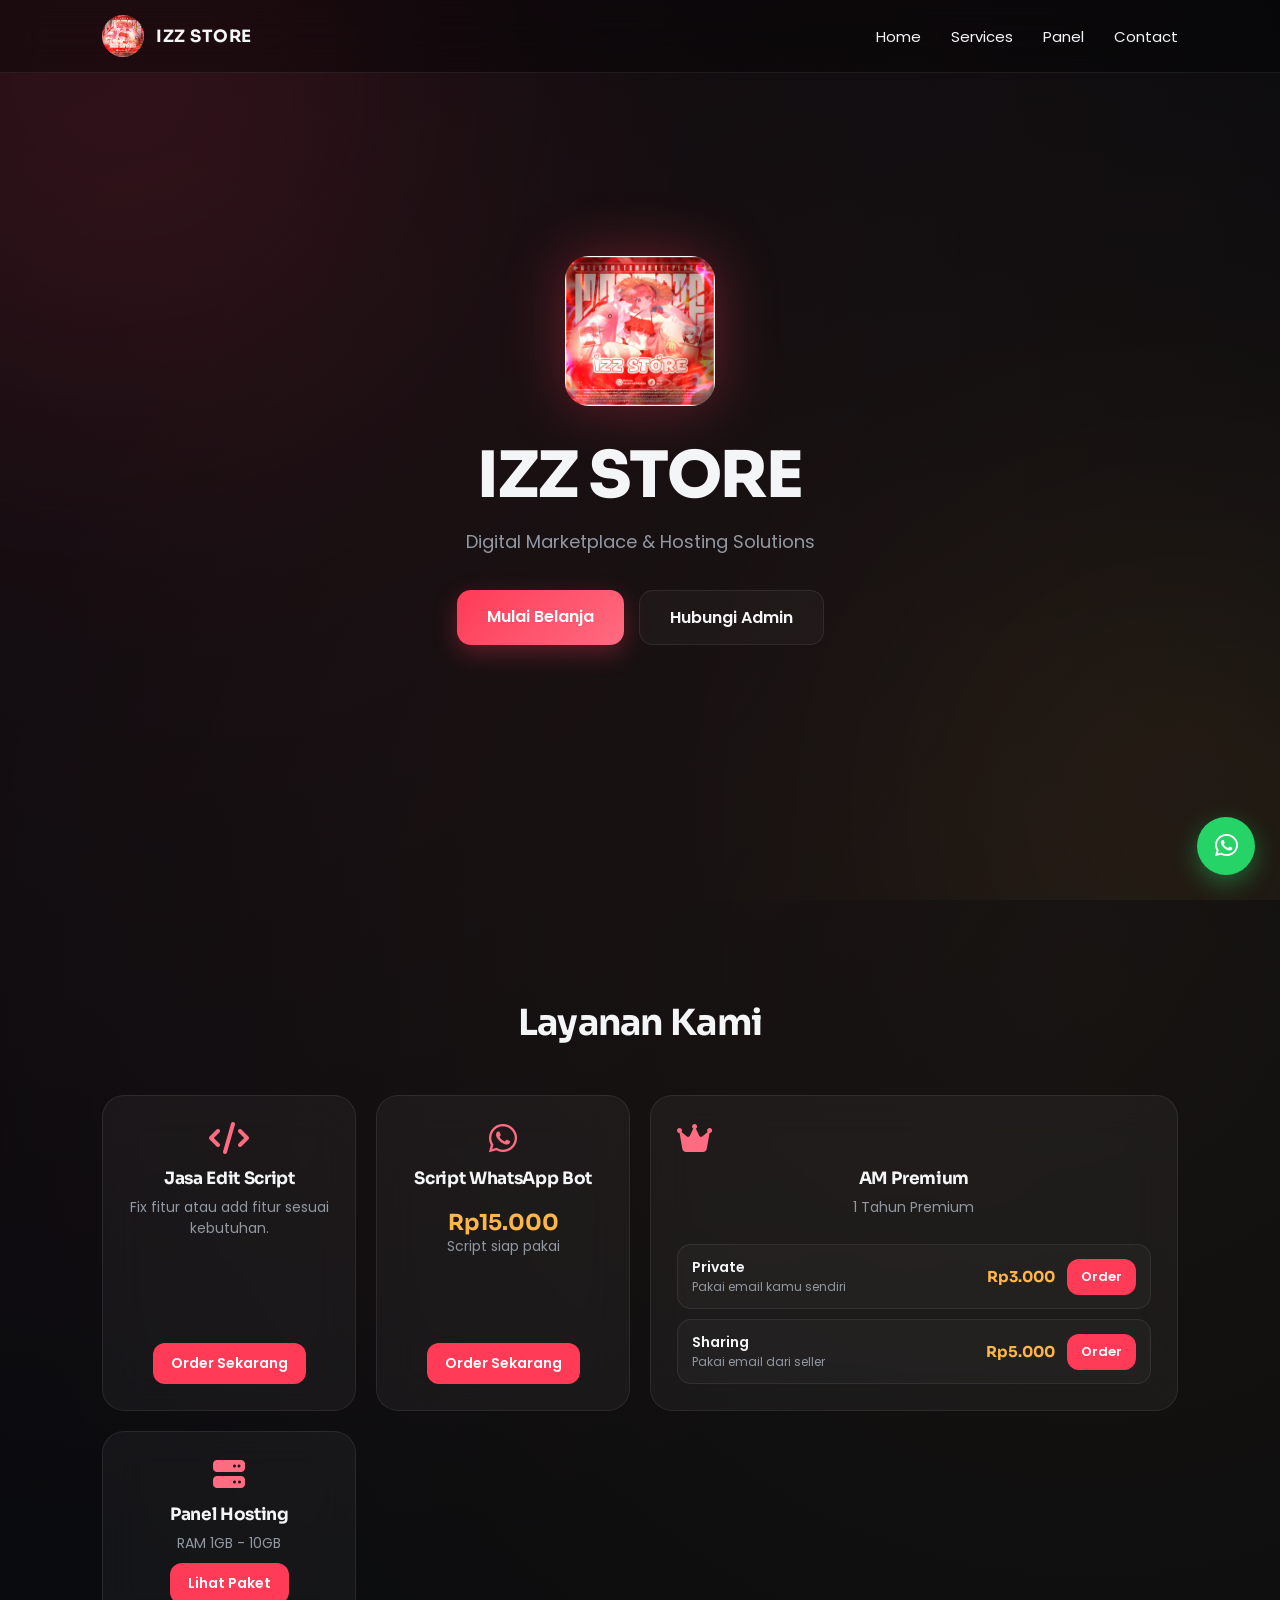
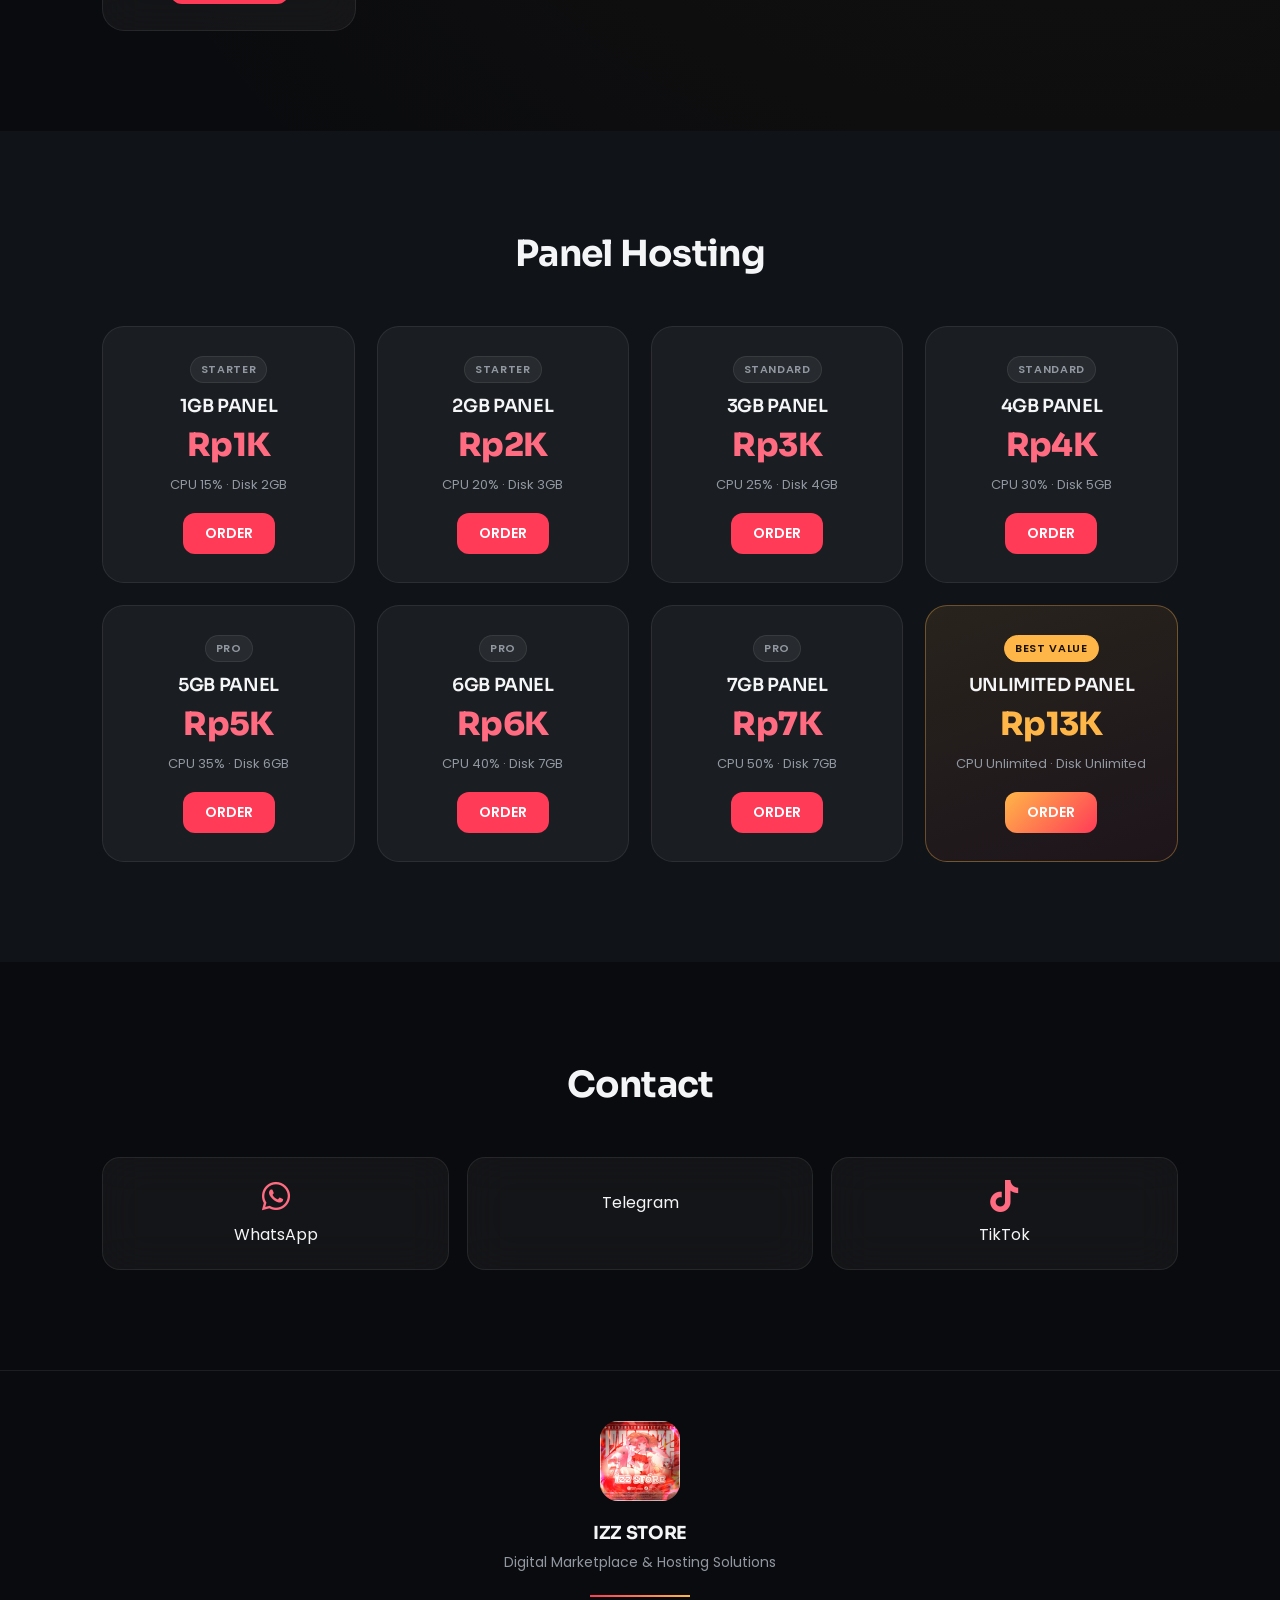
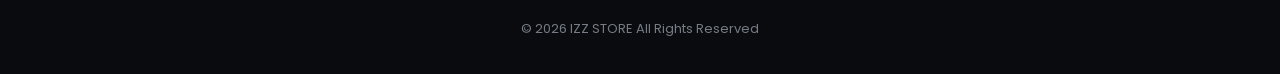
<file: index.html>
<!DOCTYPE html>
<html lang="id">
<head>

<meta charset="UTF-8">
<meta name="viewport" content="width=device-width, initial-scale=1.0">

<title>IZZ STORE</title>

<link rel="icon" href="favicon.png">

<link rel="preconnect" href="https://fonts.googleapis.com">
<link rel="preconnect" href="https://fonts.gstatic.com" crossorigin>

<link href="https://fonts.googleapis.com/css2?family=Poppins:wght@300;400;500;600;700;800&family=Sora:wght@500;600;700;800&display=swap" rel="stylesheet">

<link rel="stylesheet"
href="https://cdnjs.cloudflare.com/ajax/libs/font-awesome/6.6.0/css/all.min.css">

<link rel="stylesheet" href="style.css">

</head>
<body>

<!-- LOADER -->

<div id="loader">

<div class="loader-content">

<img src="logo.png">

<h2>IZZ STORE</h2>

</div>

</div>

<!-- NAVBAR -->

<header class="navbar">

<div class="logo">

<img src="logo.png">

<span>IZZ STORE</span>

</div>

<nav id="navMenu">

<a href="#home">Home</a>

<a href="#services">Services</a>

<a href="#panel">Panel</a>

<a href="#contact">Contact</a>

</nav>

<div class="menu-btn" id="menuBtn">

<i class="fas fa-bars"></i>

</div>

</header>

<!-- HERO -->

<section class="hero" id="home">

<div class="hero-glow glow1"></div>

<div class="hero-glow glow2"></div>

<div class="hero-content">

<img
src="logo.png"
class="hero-logo">

<h1>IZZ STORE</h1>

<p>

Digital Marketplace &
Hosting Solutions

</p>

<div class="hero-buttons">

<a href="#services"
class="btn-primary">

Mulai Belanja

</a>

<a
href="https://wa.me/6283154975704"
target="_blank"
class="btn-secondary">

Hubungi Admin

</a>

</div>

</div>

</section>

<!-- SERVICES -->

<section id="services">

<div class="section-title">

<h2>Layanan Kami</h2>

</div>

<div class="service-grid">

<!-- EDIT SCRIPT -->

<div class="service-card">

<i class="fas fa-code"></i>

<h3>Jasa Edit Script</h3>

<p>

Fix fitur atau add fitur
sesuai kebutuhan.

</p>



<a
href="https://wa.me/6283154975704?text=Saya%20mau%20order%20jasa%20edit%20script">

Order Sekarang

</a>

</div>

<!-- SCRIPT BOT -->

<div class="service-card">

<i class="fab fa-whatsapp"></i>

<h3>Script WhatsApp Bot</h3>

<span class="price">

Rp15.000

</span>

<p>

Script siap pakai

</p>



<a
href="order.html?produk=Script%20WhatsApp%20Bot&harga=15000">

Order Sekarang

</a>

</div>

<!-- AM PREMIUM -->

<div class="service-card service-card--am">

<i class="fas fa-crown"></i>

<h3>AM Premium</h3>

<p>1 Tahun Premium</p>

<div class="am-variant">
<div class="am-variant-info">
<span class="am-variant-label">Private</span>
<span class="am-variant-desc">Pakai email kamu sendiri</span>
</div>
<span class="am-variant-price">Rp3.000</span>
<a href="order.html?produk=AM%20Premium%20Private&harga=3000">Order</a>
</div>

<div class="am-variant">
<div class="am-variant-info">
<span class="am-variant-label">Sharing</span>
<span class="am-variant-desc">Pakai email dari seller</span>
</div>
<span class="am-variant-price">Rp5.000</span>
<a href="order.html?produk=AM%20Premium%20Sharing&harga=5000">Order</a>
</div>

</div>

<!-- PANEL -->

<div class="service-card">

<i class="fas fa-server"></i>

<h3>Panel Hosting</h3>

<p>

RAM 1GB - 10GB

</p>



<a href="#panel">

Lihat Paket

</a>

</div>

</div>

</section>

<!-- PANEL HOSTING -->

<section class="panel-section" id="panel">

<div class="section-title">

<h2>Panel Hosting</h2>

</div>

<div class="panel-grid">

<!-- 1GB -->

<div class="panel-card">

<span class="tier-tag">Starter</span>

<h3>1GB PANEL</h3>

<h1>Rp1K</h1>

<p>CPU 15% &middot; Disk 2GB</p>



<a
class="panel-btn"
href="order.html?produk=Panel%201GB&harga=1000">

ORDER

</a>

</div>

<!-- 2GB -->

<div class="panel-card">

<span class="tier-tag">Starter</span>

<h3>2GB PANEL</h3>

<h1>Rp2K</h1>

<p>CPU 20% &middot; Disk 3GB</p>



<a
class="panel-btn"
href="order.html?produk=Panel%202GB&harga=2000">

ORDER

</a>

</div>

<!-- 3GB -->

<div class="panel-card">

<span class="tier-tag">Standard</span>

<h3>3GB PANEL</h3>

<h1>Rp3K</h1>

<p>CPU 25% &middot; Disk 4GB</p>



<a
class="panel-btn"
href="order.html?produk=Panel%203GB&harga=3000">

ORDER

</a>

</div>

<!-- 4GB -->

<div class="panel-card">

<span class="tier-tag">Standard</span>

<h3>4GB PANEL</h3>

<h1>Rp4K</h1>

<p>CPU 30% &middot; Disk 5GB</p>



<a
class="panel-btn"
href="order.html?produk=Panel%204GB&harga=4000">

ORDER

</a>

</div>

<!-- 5GB -->

<div class="panel-card">

<span class="tier-tag">Pro</span>

<h3>5GB PANEL</h3>

<h1>Rp5K</h1>

<p>CPU 35% &middot; Disk 6GB</p>



<a
class="panel-btn"
href="order.html?produk=Panel%205GB&harga=5000">

ORDER

</a>

</div>

<!-- 6GB -->

<div class="panel-card">

<span class="tier-tag">Pro</span>

<h3>6GB PANEL</h3>

<h1>Rp6K</h1>

<p>CPU 40% &middot; Disk 7GB</p>



<a
class="panel-btn"
href="order.html?produk=Panel%206GB&harga=6000">

ORDER

</a>

</div>

<!-- 7GB -->

<div class="panel-card">

<span class="tier-tag">Pro</span>

<h3>7GB PANEL</h3>

<h1>Rp7K</h1>

<p>CPU 50% &middot; Disk 7GB</p>



<a
class="panel-btn"
href="order.html?produk=Panel%207GB&harga=7000">

ORDER

</a>

</div>

<!-- UNLIMITED -->

<div class="panel-card panel-card--unli">

<span class="tier-tag tier-tag--unli">Best Value</span>

<h3>UNLIMITED PANEL</h3>

<h1>Rp13K</h1>

<p>CPU Unlimited &middot; Disk Unlimited</p>



<a
class="panel-btn"
href="order.html?produk=Panel%20Unlimited&harga=13000">

ORDER

</a>

</div>

</div>

</section>

<!-- CONTACT -->

<section class="contact-section" id="contact">

<div class="section-title">

<h2>Contact</h2>

</div>

<div class="contact-grid">

<a
href="https://wa.me/6283154975704"
target="_blank">

<i class="fab fa-whatsapp"></i>

<span>WhatsApp</span>

</a>

<a
href="https://t.me/izzeditor"
target="_blank">

<i class="fab fa-Telegram"></i>

<span>Telegram</span>

</a>

<a
href="https://tiktok.com/@izzeditor_02"
target="_blank">

<i class="fab fa-tiktok"></i>

<span>TikTok</span>

</a>

</div>

</section>

<!-- FOOTER -->

<footer>

<div class="footer-content">

<img
src="logo.png"
alt="IZZ STORE">

<h3>IZZ STORE</h3>

<p>

Digital Marketplace &
Hosting Solutions

</p>

</div>

<div class="footer-line"></div>

<p class="copyright">

© 2026 IZZ STORE
All Rights Reserved

</p>

</footer>

<!-- FLOATING WHATSAPP -->

<a
href="https://wa.me/6283154975704"
target="_blank"
class="floating-wa">

<i class="fab fa-whatsapp"></i>

</a>

<!-- BACK TO TOP -->

<button id="topBtn">

<i class="fas fa-arrow-up"></i>

</button>

<script src="script.js"></script>

</body>
</html>
</file>
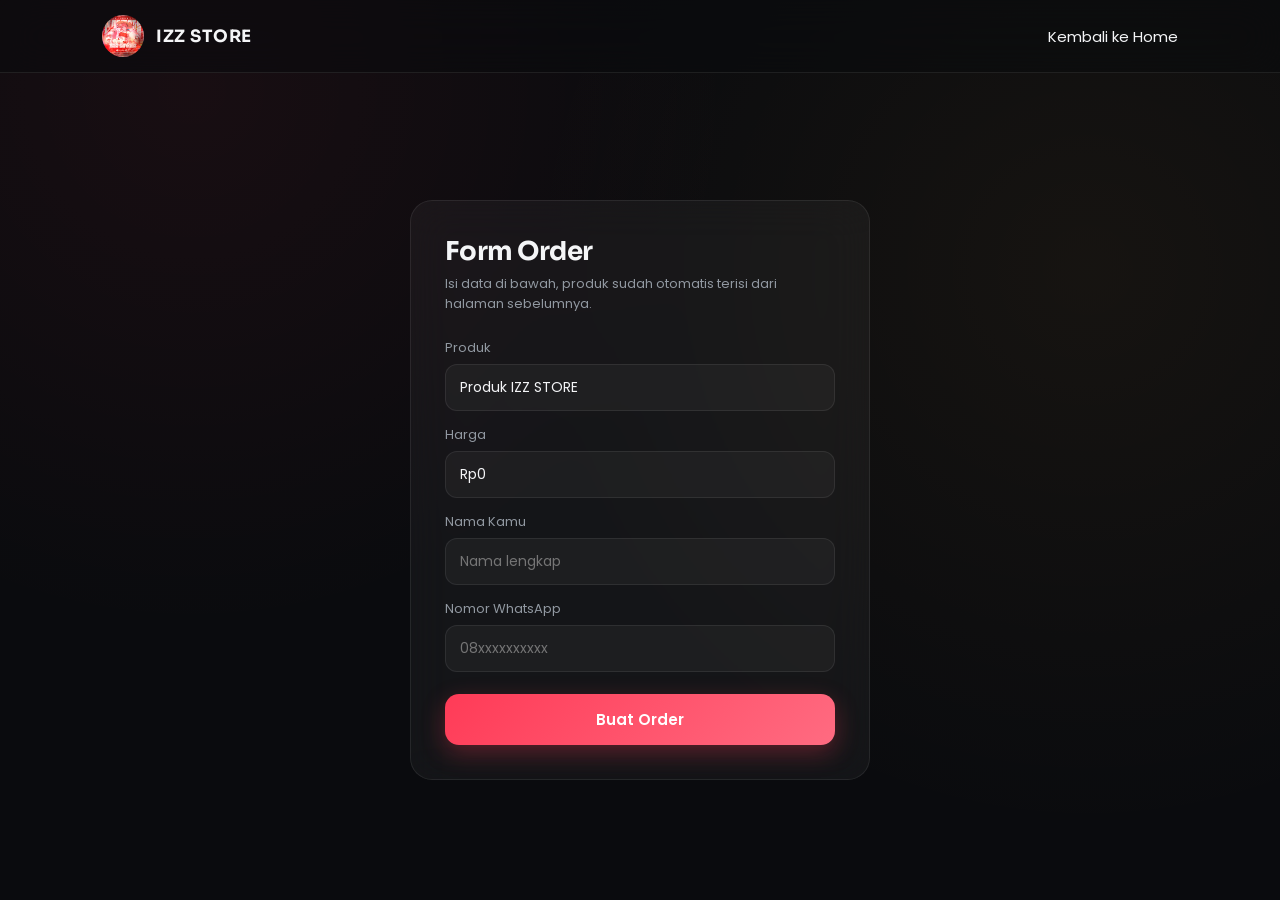
<file: order.html>
<!DOCTYPE html>
<html lang="id">
<head>

<meta charset="UTF-8">
<meta name="viewport" content="width=device-width, initial-scale=1.0">

<title>Order - IZZ STORE</title>

<link rel="icon" href="favicon.png">

<link rel="preconnect" href="https://fonts.googleapis.com">
<link rel="preconnect" href="https://fonts.gstatic.com" crossorigin>

<link href="https://fonts.googleapis.com/css2?family=Poppins:wght@300;400;500;600;700;800&family=Sora:wght@500;600;700;800&display=swap" rel="stylesheet">

<link rel="stylesheet"
href="https://cdnjs.cloudflare.com/ajax/libs/font-awesome/6.6.0/css/all.min.css">

<link rel="stylesheet" href="style.css">
<link rel="stylesheet" href="order.css">

</head>
<body>

<header class="navbar">

<div class="logo">
<img src="logo.png">
<span>IZZ STORE</span>
</div>

<nav>
<a href="index.html">Kembali ke Home</a>
</nav>

</header>

<section class="order-section">

<div class="order-box">

<h1>Form Order</h1>
<p class="order-sub">Isi data di bawah, produk sudah otomatis terisi dari halaman sebelumnya.</p>

<!-- STEP 1: DATA -->
<form id="orderForm" onsubmit="return false">

  <label>Produk</label>
  <input type="text" id="produk" readonly>

  <label>Harga</label>
  <input type="text" id="hargaDisplay" readonly>

  <label>Nama Kamu</label>
  <input type="text" id="nama" placeholder="Nama lengkap" required>

  <label>Nomor WhatsApp</label>
  <input type="text" id="whatsapp" placeholder="08xxxxxxxxxx" required>

  <div id="emailField" class="hidden">
    <label>Email Kamu (buat dikirimin link verifikasi Alight)</label>
    <input type="email" id="email" placeholder="emailkamu@gmail.com">
  </div>

  <button type="submit" class="btn-primary order-submit">Buat Order</button>

</form>

<!-- STEP 2: HASIL ORDER -->
<div id="orderResult" class="order-result hidden">

  <div class="order-id-box">
    <span>ID Order Kamu</span>
    <h2 id="orderIdText">-</h2>
  </div>

  <!-- PROGRESS BAR -->
  <div class="progress-bar">
    <div class="progress-step" data-step="pending"><i class="fas fa-clock"></i><span>Menunggu Bayar</span></div>
    <div class="progress-line"></div>
    <div class="progress-step" data-step="lunas"><i class="fas fa-check"></i><span>Terbayar</span></div>
    <div class="progress-line"></div>
    <div class="progress-step" data-step="selesai"><i class="fas fa-gift"></i><span>Akun Siap</span></div>
  </div>

  <div id="manualBox">
    <p>Scan QRIS di bawah, transfer <b>PAS</b> sesuai nominal, lalu upload bukti transfer:</p>
    <div class="rekening-box">
      <img src="qris.png" alt="QRIS IZZ STORE" style="width:100%;max-width:280px;border-radius:12px;display:block;margin:0 auto 12px;">
    </div>

    <label>Upload Bukti Transfer</label>
    <input type="file" id="buktiFile" accept="image/*">
    <button type="button" id="uploadBuktiBtn" class="btn-primary">Upload Bukti</button>
    <p id="uploadStatus"></p>
  </div>

  <p id="statusText" class="status-text">Status: menunggu pembayaran...</p>

  <!-- MUNCUL SETELAH LUNAS, KHUSUS AM PREMIUM PRIVATE -->
  <div id="verifyLinkBox" class="hidden">
    <p>Link verifikasi udah kami kirim ke email kamu. Cek inbox, salin link-nya, terus tempel di sini:</p>
    <input type="text" id="verifyLinkInput" placeholder="Tempel link verifikasi di sini">
    <button type="button" id="submitLinkBtn" class="btn-primary">Verifikasi Sekarang</button>
    <p id="verifyLinkStatus"></p>
  </div>

  <!-- MUNCUL SETELAH SELESAI -->
  <div id="doneBox" class="hidden">
    <div class="done-box">
      <i class="fas fa-circle-check"></i>
      <h3>Akun Kamu Sudah Jadi!</h3>
      <p id="doneEmail"></p>
      <p class="done-note"></p>
    </div>
  </div>

</div>

</div>

</section>

<script src="order.js"></script>

</body>
</html>
</file>
<file: style.css>
:root{
    --primary:#ff3b57;
    --primary-light:#ff6b81;
    --gold:#ffb648;
    --bg:#0a0b0e;
    --bg-soft:#101318;
    --card:rgba(255,255,255,.045);
    --border:rgba(255,255,255,.08);
    --text:#f4f5f7;
    --muted:#9198a1;
    --font-display:'Sora',sans-serif;
    --font-body:'Poppins',sans-serif;
}

*{
    margin:0;
    padding:0;
    box-sizing:border-box;
    font-family:var(--font-body);
}

html{
    scroll-behavior:smooth;
}

body{
    background:var(--bg);
    background-image:radial-gradient(circle at 15% 10%, rgba(255,59,87,.06), transparent 40%),
                      radial-gradient(circle at 85% 30%, rgba(255,182,72,.05), transparent 45%);
    color:var(--text);
    overflow-x:hidden;
}

h1,h2,h3{
    font-family:var(--font-display);
    letter-spacing:-.02em;
}

/* LOADER */

#loader{
    position:fixed;
    inset:0;
    background:#000;
    display:flex;
    justify-content:center;
    align-items:center;
    z-index:99999;
}

.loader-content{
    display:flex;
    flex-direction:column;
    align-items:center;
    gap:14px;
}

.loader-content img{
    width:90px;
    border-radius:20px;
    animation:pulse 1.8s ease-in-out infinite;
}

.loader-content h2{
    font-size:16px;
    letter-spacing:.15em;
    color:var(--muted);
}

@keyframes pulse{
    0%,100%{transform:scale(1);opacity:1;}
    50%{transform:scale(1.08);opacity:.7;}
}

/* NAVBAR */

.navbar{
    position:fixed;
    top:0;
    left:0;
    width:100%;
    z-index:1000;

    display:flex;
    justify-content:space-between;
    align-items:center;

    padding:15px 8%;

    backdrop-filter:blur(20px);
    background:rgba(10,11,14,.55);

    border-bottom:1px solid var(--border);
}

.logo{
    display:flex;
    align-items:center;
    gap:12px;
}

.logo img{
    width:42px;
    height:42px;
    border-radius:50%;
    object-fit:cover;
}

.logo span{
    font-family:var(--font-display);
    font-weight:700;
    font-size:17px;
    letter-spacing:.03em;
}

.navbar nav{
    display:flex;
    gap:30px;
}

.navbar nav a{
    text-decoration:none;
    color:var(--text);
    transition:.3s;
    font-size:15px;
}

.navbar nav a:hover{
    color:var(--primary-light);
}

.menu-btn{
    display:none;
    font-size:23px;
    cursor:pointer;
}

/* HERO */

.hero{
    min-height:100vh;
    position:relative;

    display:flex;
    justify-content:center;
    align-items:center;
    text-align:center;

    padding:120px 20px;
    overflow:hidden;
}

.hero-glow{
    position:absolute;
    border-radius:50%;
    filter:blur(160px);
    z-index:0;
}

.glow1{
    width:480px;
    height:480px;
    background:var(--primary);
    opacity:.20;
    top:-160px;
    left:-120px;
}

.glow2{
    width:420px;
    height:420px;
    background:var(--gold);
    opacity:.12;
    right:-120px;
    bottom:-120px;
}

.hero-content{
    position:relative;
    z-index:2;
}

.hero-logo{
    width:150px;
    border-radius:24px;
    margin-bottom:22px;

    box-shadow:0 0 60px rgba(255,59,87,.35);
}

.hero h1{
    font-size:64px;
    font-weight:800;
}

.hero p{
    color:var(--muted);
    margin-top:12px;
    font-size:18px;
}

.hero-buttons{
    margin-top:35px;

    display:flex;
    justify-content:center;
    gap:15px;
    flex-wrap:wrap;
}

.btn-primary,
.btn-secondary{
    text-decoration:none;
    padding:14px 30px;
    border-radius:14px;
    font-weight:600;
    transition:.3s;
}

.btn-primary{
    background:linear-gradient(135deg,var(--primary),var(--primary-light));
    color:white;
    box-shadow:0 8px 25px rgba(255,59,87,.3);
}

.btn-secondary{
    border:1px solid var(--border);
    color:var(--text);
    background:rgba(255,255,255,.03);
}

.btn-primary:hover,
.btn-secondary:hover{
    transform:translateY(-4px);
}

/* SECTION */

section{
    padding:100px 8%;
    position:relative;
}

.section-title{
    text-align:center;
    margin-bottom:50px;
}

.section-title h2{
    font-size:36px;
    font-weight:700;
}

/* SERVICES */

.service-grid{
    display:grid;
    grid-template-columns:repeat(4,1fr);
    gap:20px;
}

.service-card{
    background:var(--card);
    border:1px solid var(--border);

    backdrop-filter:blur(20px);

    border-radius:22px;

    padding:26px;
    min-height:200px;

    display:flex;
    flex-direction:column;
    text-align:center;

    transition:.35s;
}

.service-card:hover{
    transform:translateY(-8px);
    border-color:rgba(255,59,87,.3);
    box-shadow:0 15px 40px rgba(255,45,85,.15);
}

.service-card i{
    font-size:32px;
    color:var(--primary-light);
    margin-bottom:14px;
    animation:breathe 5s ease-in-out infinite;
}

.service-card:nth-child(2) i{animation-delay:.4s;}
.service-card:nth-child(3) i{animation-delay:.8s;}
.service-card:nth-child(4) i{animation-delay:1.2s;}

@keyframes breathe{
    0%,100%{transform:scale(1);}
    50%{transform:scale(1.12);}
}

.service-card h3{
    margin-bottom:8px;
    font-size:17px;
}

.service-card p{
    color:var(--muted);
    font-size:14px;
    line-height:1.5;
}

.price{
    display:block;
    margin-top:12px;
    font-family:var(--font-display);
    font-size:22px;
    font-weight:700;
    color:var(--gold);
}

.service-card a{
    display:inline-block;
    margin-top:auto;
    align-self:center;

    text-decoration:none;

    background:var(--primary);
    color:white;
    font-weight:600;
    font-size:14px;

    padding:10px 18px;
    border-radius:12px;

    transition:.3s;
}

.service-card a:hover{
    background:var(--primary-light);
}

/* AM PREMIUM - dual variant card */

.service-card--am{
    grid-column:span 2;
    text-align:left;
}

.service-card--am h3{
    text-align:center;
}

.service-card--am > p{
    text-align:center;
    margin-bottom:16px;
}

.am-variant{
    display:flex;
    align-items:center;
    gap:12px;

    background:rgba(255,255,255,.03);
    border:1px solid var(--border);
    border-radius:14px;

    padding:12px 14px;
    margin-top:10px;
}

.am-variant-info{
    display:flex;
    flex-direction:column;
    flex:1;
}

.am-variant-label{
    font-weight:600;
    font-size:14px;
}

.am-variant-desc{
    color:var(--muted);
    font-size:12px;
}

.am-variant-price{
    font-family:var(--font-display);
    font-weight:700;
    color:var(--gold);
    font-size:15px;
    white-space:nowrap;
}

.am-variant a{
    margin:0;
    padding:8px 14px;
    font-size:13px;
    flex-shrink:0;
}

@media(max-width:900px){
    .service-card--am{
        grid-column:span 2;
    }
}

@media(max-width:600px){
    .service-card--am{
        grid-column:span 1;
    }

    .am-variant{
        flex-wrap:wrap;
    }
}

/* PANEL */

.panel-section{
    background:var(--bg-soft);
}

.panel-grid{
    display:grid;
    grid-template-columns:repeat(auto-fit,minmax(200px,1fr));
    gap:22px;
}

.panel-card{
    position:relative;
    background:var(--card);

    border:1px solid var(--border);

    border-radius:22px;

    text-align:center;

    padding:28px 22px;

    transition:.35s;
    overflow:hidden;
}

.panel-card:hover{
    transform:translateY(-8px);
    border-color:rgba(255,59,87,.3);
    box-shadow:0 15px 35px rgba(255,45,85,.18);
}

.tier-tag{
    display:inline-block;
    font-size:11px;
    font-weight:600;
    letter-spacing:.06em;
    text-transform:uppercase;
    color:var(--muted);
    background:rgba(255,255,255,.06);
    border:1px solid var(--border);
    padding:4px 10px;
    border-radius:20px;
    margin-bottom:12px;
}

.panel-card h3{
    font-size:18px;
    margin-bottom:8px;
    font-weight:600;
}

.panel-card h1{
    color:var(--primary-light);
    margin-bottom:10px;
    font-size:32px;
    font-weight:800;
}

.panel-card p{
    color:var(--muted);
    font-size:13px;
}

.panel-btn{
    display:inline-block;
    margin-top:18px;
    padding:10px 22px;
    border-radius:12px;
    background:var(--primary);
    color:white;
    text-decoration:none;
    font-weight:600;
    font-size:14px;
    transition:.3s;
}

.panel-btn:hover{
    transform:scale(1.05);
    background:var(--primary-light);
}

/* UNLIMITED - signature card */

.panel-card--unli{
    background:linear-gradient(160deg,rgba(255,182,72,.10),rgba(255,59,87,.06));
    border:1px solid rgba(255,182,72,.35);
}

.panel-card--unli h1{
    color:var(--gold);
}

.tier-tag--unli{
    color:#1a1200;
    background:var(--gold);
    border-color:var(--gold);
}

.panel-card--unli .panel-btn{
    background:linear-gradient(135deg,var(--gold),var(--primary));
}

/* CONTACT */

.contact-grid{
    display:grid;
    grid-template-columns:repeat(3,1fr);
    gap:18px;
}

.contact-grid a{
    text-decoration:none;
    color:var(--text);

    background:var(--card);
    border:1px solid var(--border);
    backdrop-filter:blur(20px);

    padding:22px 20px;

    border-radius:18px;
    text-align:center;

    transition:.3s;
}

.contact-grid a:hover{
    transform:translateY(-6px);
    border-color:rgba(255,59,87,.3);
}

.contact-grid i{
    font-size:32px;
    margin-bottom:10px;
    display:block;
    color:var(--primary-light);
}

/* FOOTER */

footer{
    border-top:1px solid var(--border);
    padding:50px 20px 35px;
    text-align:center;
}

.footer-content img{
    width:80px;
    height:80px;
    object-fit:cover;
    border-radius:18px;
    margin-bottom:14px;
}

.footer-content h3{
    margin-bottom:8px;
    font-size:18px;
}

.footer-content p{
    color:var(--muted);
    font-size:14px;
}

.footer-line{
    width:100px;
    height:2px;
    background:linear-gradient(90deg,var(--primary),var(--gold));
    margin:22px auto;
}

.copyright{
    color:#767c85;
    font-size:13px;
}

/* FLOATING WA */

.floating-wa{
    position:fixed;
    bottom:25px;
    right:25px;

    width:58px;
    height:58px;

    border-radius:50%;
    background:#25D366;

    display:flex;
    justify-content:center;
    align-items:center;

    color:white;
    text-decoration:none;
    font-size:26px;

    z-index:999;
    box-shadow:0 8px 25px rgba(37,211,102,.4);
    transition:.3s;
}

.floating-wa:hover{
    transform:scale(1.08);
}

/* TOP BUTTON */

#topBtn{
    position:fixed;
    right:25px;
    bottom:95px;

    width:48px;
    height:48px;

    border:none;
    outline:none;
    cursor:pointer;

    border-radius:50%;
    background:var(--primary);
    color:white;

    display:none;
    z-index:998;
    transition:.3s;
}

#topBtn:hover{
    background:var(--primary-light);
}

/* SCROLL ANIMATION */

.service-card,
.panel-card,
.section-title{
    opacity:0;
    transform:translateY(40px);
    transition:.8s ease;
}

.show{
    opacity:1;
    transform:translateY(0);
}

.contact-grid a{
    opacity:1!important;
    transform:none!important;
}

/* MOBILE */

@media(max-width:900px){

    .menu-btn{
        display:block;
    }

    .navbar nav{
        position:absolute;
        top:75px;
        right:-100%;

        flex-direction:column;
        width:240px;

        background:#12151a;
        border:1px solid var(--border);

        padding:22px;
        border-radius:16px;

        transition:.3s;
    }

    .navbar nav.active{
        right:20px;
    }

    .hero h1{
        font-size:42px;
    }

    .hero-logo{
        width:130px;
    }

    .section-title h2{
        font-size:28px;
    }

    .service-grid{
        grid-template-columns:repeat(2,1fr);
    }

    .contact-grid{
        grid-template-columns:1fr;
    }
}

@media(max-width:480px){
    .service-grid{
        grid-template-columns:1fr;
    }
}
</file>
<file: order.css>
.order-section{
    min-height:100vh;
    display:flex;
    justify-content:center;
    align-items:center;
    padding:140px 20px 60px;
}

.order-box{
    width:100%;
    max-width:460px;

    background:var(--card);
    border:1px solid var(--border);
    backdrop-filter:blur(20px);

    border-radius:22px;
    padding:34px;
}

.order-box h1{
    font-size:26px;
    margin-bottom:6px;
}

.order-sub{
    color:var(--muted);
    font-size:13px;
    margin-bottom:24px;
}

#orderForm label{
    display:block;
    font-size:13px;
    color:var(--muted);
    margin:14px 0 6px;
}

#orderForm input{
    width:100%;
    padding:12px 14px;
    border-radius:12px;
    border:1px solid var(--border);
    background:rgba(255,255,255,.04);
    color:var(--text);
    font-size:14px;
}

#orderForm input:focus{
    outline:none;
    border-color:var(--primary-light);
}

.metode-pilihan{
    display:flex;
    gap:10px;
    margin-top:8px;
}

.metode-btn{
    flex:1;
    padding:12px 10px;
    border-radius:12px;
    border:1px solid var(--border);
    background:rgba(255,255,255,.03);
    color:var(--muted);
    font-size:13px;
    font-weight:600;
    cursor:pointer;
    transition:.25s;
}

.metode-btn i{
    margin-right:6px;
}

.metode-btn.active{
    border-color:var(--primary-light);
    color:var(--text);
    background:rgba(255,59,87,.12);
}

.order-submit{
    width:100%;
    margin-top:22px;
    border:none;
    cursor:pointer;
    font-size:15px;
}

.order-result{
    margin-top:10px;
}

.order-result.hidden,
.hidden{
    display:none!important;
}

.order-id-box{
    text-align:center;
    margin-bottom:20px;
}

.order-id-box span{
    color:var(--muted);
    font-size:13px;
}

.order-id-box h2{
    font-family:var(--font-display);
    color:var(--gold);
    font-size:28px;
    letter-spacing:.1em;
}

#tripayBox,
#manualBox{
    text-align:center;
}

#tripayBox p,
#manualBox p{
    color:var(--muted);
    font-size:13px;
    margin-bottom:14px;
}

#qrisImage{
    width:220px;
    height:220px;
    object-fit:contain;
    background:#fff;
    border-radius:16px;
    padding:10px;
    margin-bottom:16px;
}

.rekening-box{
    background:rgba(255,255,255,.04);
    border:1px solid var(--border);
    border-radius:14px;
    padding:14px;
    margin-bottom:16px;
}

.status-text{
    margin-top:16px;
    font-weight:600;
    color:var(--primary-light);
}

#manualBox input[type="file"]{
    width:100%;
    margin-bottom:14px;
    color:var(--muted);
    font-size:13px;
}

#uploadStatus{
    margin-top:12px;
    font-size:13px;
    color:var(--gold);
}

/* PROGRESS BAR */

.progress-bar{
    display:flex;
    align-items:center;
    justify-content:center;
    margin:8px 0 22px;
}

.progress-step{
    display:flex;
    flex-direction:column;
    align-items:center;
    gap:6px;
    opacity:.35;
    transition:.3s;
}

.progress-step i{
    width:34px;
    height:34px;
    border-radius:50%;
    display:flex;
    align-items:center;
    justify-content:center;
    background:rgba(255,255,255,.05);
    border:1px solid var(--border);
    font-size:14px;
}

.progress-step span{
    font-size:11px;
    color:var(--muted);
    white-space:nowrap;
}

.progress-step.active{
    opacity:1;
}

.progress-step.active i{
    background:var(--primary);
    border-color:var(--primary);
    color:#fff;
}

.progress-step.done i{
    background:#22c55e;
    border-color:#22c55e;
    color:#fff;
}

.progress-line{
    width:40px;
    height:2px;
    background:var(--border);
    margin:0 6px 20px;
}

/* VERIFY LINK BOX (AM Private) */

#verifyLinkBox{
    text-align:center;
    margin-top:10px;
}

#verifyLinkBox p{
    color:var(--muted);
    font-size:13px;
    margin-bottom:12px;
}

#verifyLinkInput{
    width:100%;
    padding:12px 14px;
    border-radius:12px;
    border:1px solid var(--border);
    background:rgba(255,255,255,.04);
    color:var(--text);
    font-size:13px;
    margin-bottom:12px;
}

#verifyLinkStatus{
    margin-top:10px;
    font-size:13px;
    color:var(--gold);
}

/* DONE BOX */

.done-box{
    text-align:center;
    padding:10px 0 4px;
}

.done-box i{
    font-size:42px;
    color:#22c55e;
    margin-bottom:12px;
}

.done-box h3{
    margin-bottom:8px;
}

.done-box p{
    color:var(--gold);
    font-weight:600;
    font-size:15px;
}

.done-note{
    color:var(--muted)!important;
    font-weight:400!important;
    font-size:12px!important;
    margin-top:8px;
}
</file>
